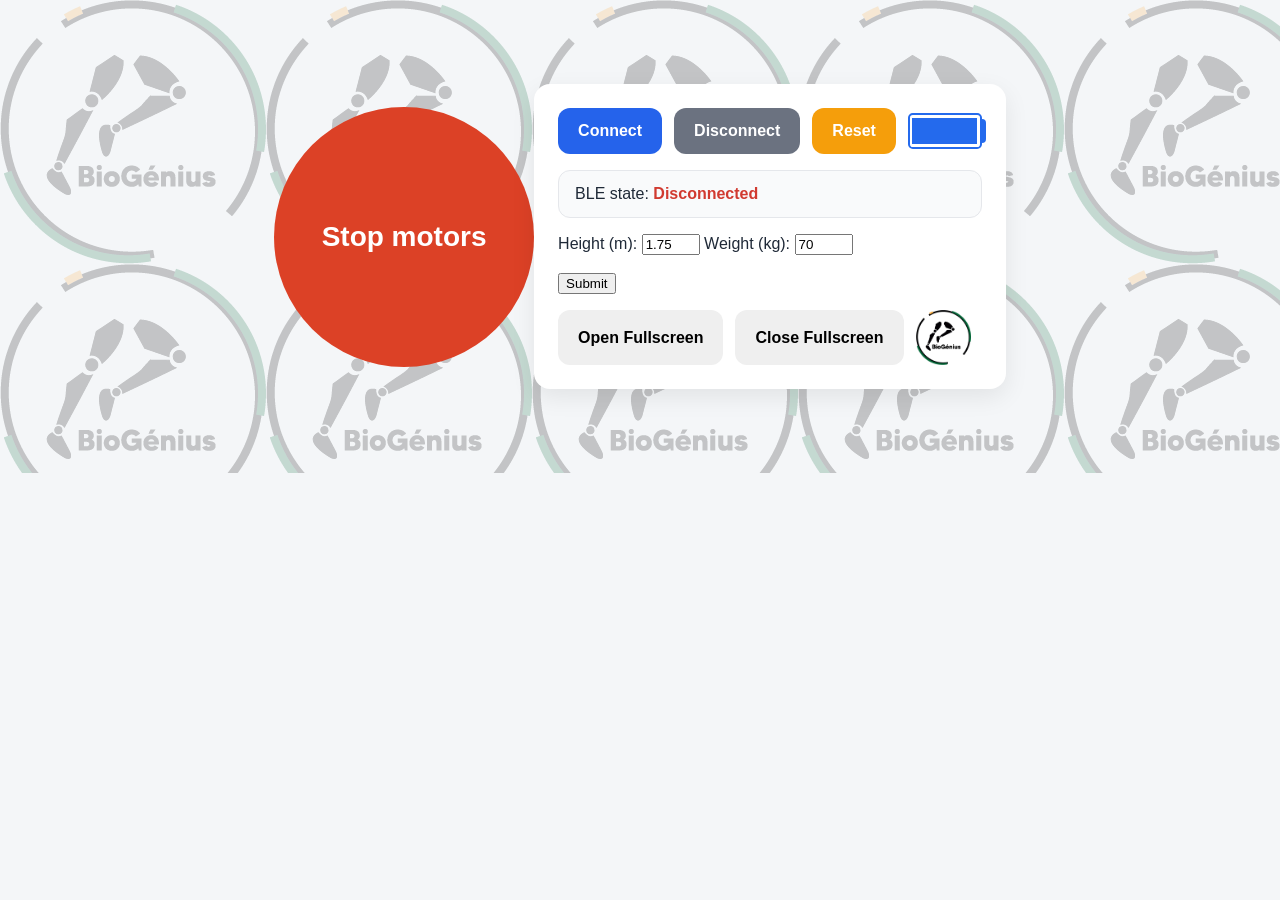
<file: index.html>
<!DOCTYPE html>
<html>
<head>
    <title>ESP32 Web BLE App</title>
    <meta name="viewport" content="width=device-width, initial-scale=1">
    <link rel="icon" type="image/png" href="favicon.ico">
    <link rel="stylesheet" type="text/css" href="style.css">
    <meta charset="UTF-8">
</head>


<body>
  <div class="container">
    <!--<h1>Biogenius</h1>
    <p>Ce texte reste parfaitement opaque tandis que l'image de fond est transparente.</p> -->
    <div class="content">
    <!-- <img src="BioGenius.png" alt="Biogenius" style="float:left;width:42px;height:42px;">
     <img src="BioGenius.png" alt="Trulli" width="30" height="30"> -->
    <div class="right-panel">
        <button id="stopButton" class="onButton">Stop motors</button>

    <div class="control-panel">
      <div class="left-panel">  
        <div class="button-row">
 
          <button id="connectBleButton" class="connectButton">Connect</button>
          <button id="disconnectBleButton" class="disconnectButton">Disconnect</button>
          <button id="resetButton" class="offButton">Reset</button>  
          <div id="battery">
            <div id="charge"></div>
            <div id="charge-level"></div>
        </div>   

        </div>

        <div class="status-box">
          <p class="gray-label">
            BLE state: <strong><span id="bleState" style="color:#d13a30;">Disconnected</span></strong>
          </p>
        </div>

        <div class="button-row">
            <form id="userDataForm">
                <label for="Height">Height (m):</label>
                <input type="number" id="height" name="height" class ="small-input" min="1.70" step="0.01" value = "1.75">
                <label for="weight">Weight (kg):</label>
                <input type="number" id="weight" name="weight" class = "small-input" min="50" step = "0.1" value = "70"><br><br>
                <input type="submit" value="Submit">
            </form>

            <!--<p id=""userDataState">No data sent yet.</p>-->
        </div>


        <div class="button-row">
            <button id="openFullscreen" class="genericButton" onclick="openFullscreen();">Open Fullscreen</button>
            <button id="closeFullscreen" class="genericButton" onclick="closeFullscreen();">Close Fullscreen</button>
            <!--<img src="BioGenius.png" alt="Biogenius" style="float:left;width:55px;height:55px;">
            <div id="battery">
                <div id="charge"></div>
                <div id="charge-level"></div> -->
               
            <img src="BioGenius.png" alt="Trulli" width="55" height="55">
        </div>
        </div>     
      </div>
    
    </div>
  </div>
  </div>
</body>
<script>
    var elem = document.documentElement;
    function openFullscreen() {
        if (elem.requestFullscreen) {
            elem.requestFullscreen();
        } else if (elem.webkitRequestFullscreen) { /* Safari */
            elem.webkitRequestFullscreen();
        } else if (elem.msRequestFullscreen) { /* IE11 */
            elem.msRequestFullscreen();
        }
    }

    function closeFullscreen() {
        if (document.exitFullscreen) {
            document.exitFullscreen();
        } else if (document.webkitExitFullscreen) { /* Safari */
            document.webkitExitFullscreen();
        } else if (document.msExitFullscreen) { /* IE11 */
            document.msExitFullscreen();
        }
    }
    // DOM Elements
    const connectButton = document.getElementById('connectBleButton');
    const disconnectButton = document.getElementById('disconnectBleButton');
    const stopButton = document.getElementById('stopButton');
    const resetButton = document.getElementById('resetButton');
    const retrievedValue = document.getElementById('valueContainer');
    const latestValueSent = document.getElementById('valueSent');
    const bleStateContainer = document.getElementById('bleState');
    const timestampContainer = document.getElementById('timestamp');
    const chargeLevel = document.getElementById("charge-level");
    const charge = document.getElementById("charge");

    const userDataForm = document.getElementById("userDataForm");
    const userDataState = document.getElementById("userDataState");


    //Define BLE Device Specs
    var deviceName ='BioGenius';
    var bleService = '19b10000-e8f2-537e-4f6c-d104768a1214';
    var receiveCharacteristic = '19b10002-e8f2-537e-4f6c-d104768a1214';
    var sendCharacteristic= '19b10001-e8f2-537e-4f6c-d104768a1214';

    //Global Variables to Handle Bluetooth
    var bleServer;
    var bleServiceFound;
    var sendCharacteristicFound;

    // Connect Button (search for BLE Devices only if BLE is available)
    connectButton.addEventListener('click', (event) => {
        if (isWebBluetoothEnabled()){
            connectToDevice();
        }
    });

    // Disconnect Button
    disconnectButton.addEventListener('click', disconnectDevice);

    // Write to the ESP32 receive Characteristic
    stopButton.addEventListener('click', () => writeOnCharacteristic("1","1"));
    resetButton.addEventListener('click', () => writeOnCharacteristic("1","2"));

    //envoi taille et poids

    userDataForm.addEventListener("submit", () => {
        event.preventDefault(); // Prevent form from submitting normally
        sendUserData();
    })
    
    async function sendUserData() {
        const height = (document.getElementById("height").value)*100;
        const weight = document.getElementById("weight").value;
        const userDataState = document.getElementById("userDataState");
        writeOnCharacteristic(2, height);
        sleep(500).then(() => (writeOnCharacteristic(3,weight))); //a faire :essaye sans le sleep et just avec .then
    }

    // Check if BLE is available in your Browser
    function isWebBluetoothEnabled() {
        if (!navigator.bluetooth) {
            console.log('Web Bluetooth API is not available in this browser!');
            bleStateContainer.innerHTML = "Web Bluetooth API is not available in this browser/device!";
            return false
        }
        console.log('Web Bluetooth API supported in this browser.');
        return true
    }

    // Connect to BLE Device and Enable Notifications
    function connectToDevice(){
        console.log('Initializing Bluetooth...');
        navigator.bluetooth.requestDevice({
            filters: [{name: deviceName}],
            optionalServices: [bleService]
        })
        .then(device => {
            console.log('Device Selected:', device.name);
            bleStateContainer.innerHTML = 'Connected to device ' + device.name;
            bleStateContainer.style.color = "#24af37";
            device.addEventListener('gattserverdisconnected', onDisconnected);
            return device.gatt.connect();
        })
        .then(gattServer =>{
            bleServer = gattServer;
            console.log("Connected to GATT Server");
            return bleServer.getPrimaryService(bleService);
        })
        .then(service => {
            bleServiceFound = service;
            console.log("Service discovered:", service.uuid);
            return service.getCharacteristic(sendCharacteristic);
        })
        .then(characteristic => {
            console.log("Characteristic discovered:", characteristic.uuid);
            sendCharacteristicFound = characteristic;
            characteristic.addEventListener('characteristicvaluechanged', handleCharacteristicChange);
            characteristic.startNotifications();
            console.log("Notifications Started.");
            return characteristic.readValue();
        })
        .then(value => {
            console.log("Read value: ", value);
            const decodedValue = new TextDecoder().decode(value);
            console.log("Decoded value: ", decodedValue);
            retrievedValue.innerHTML = decodedValue;
        })
        .catch(error => {
            console.log('Error: ', error);
        })
    }

    function onDisconnected(event){
        console.log('Device Disconnected:', event.target.device.name);
        bleStateContainer.innerHTML = "Device disconnected";
        bleStateContainer.style.color = "#d13a30";

        connectToDevice();
    }

    function handleCharacteristicChange(event){
        const newValueReceived = new TextDecoder().decode(event.target.value);
        let batteryLevel = `${parseInt(newValueReceived)}%`;
        charge.style.width = batteryLevel;
        chargeLevel.textContent = batteryLevel;
        console.log("Characteristic value changed: ", newValueReceived);
    }

    function writeOnCharacteristic(type,value){
        if (bleServer && bleServer.connected) {
            bleServiceFound.getCharacteristic(receiveCharacteristic)
            
            .then(characteristic => {
                length = String(value).length;
                console.log("Found the characteristic: ", characteristic.uuid);
                const stringToSend = length.toString(10) + ';' + type.toString(10) + ';' + value.toString(10) + '$';
                let encoder = new TextEncoder(); // Encode string to bytes
                let data = encoder.encode(stringToSend); 
                console.log(data)
                return characteristic.writeValue(data);
            })
            .then(() => {
                latestValueSent.innerHTML = value;
                console.log("Value written to receive characteristic:", value);
            })
            .catch(error => {
                console.error("Error writing to the receive characteristic: ", error);
            });
        } else {
            console.error ("Bluetooth is not connected. Cannot write to characteristic.")
            window.alert("Bluetooth is not connected. Cannot write to characteristic. \n Connect to BLE first!")
        }
    }

    function disconnectDevice() {
        console.log("Disconnect Device.");
        if (bleServer && bleServer.connected) {
            if (sendCharacteristicFound) {
                sendCharacteristicFound.stopNotifications()
                    .then(() => {
                        console.log("Notifications Stopped");
                        return bleServer.disconnect();
                    })
                    .then(() => {
                        console.log("Device Disconnected");
                        bleStateContainer.innerHTML = "Device Disconnected";
                        bleStateContainer.style.color = "#d13a30";

                    })
                    .catch(error => {
                        console.log("An error occurred:", error);
                    });
            } else {
                console.log("No characteristic found to disconnect.");
            }
        } else {
            // Throw an error if Bluetooth is not connected
            console.error("Bluetooth is not connected.");
            window.alert("Bluetooth is not connected.")
        }
    }

    function sleep(ms) {
    return new Promise(resolve => setTimeout(resolve, ms));
    }

</script>

</html>
</file>
<file: style.css>
body {
      margin: 0;
      font-family: Arial, sans-serif;
      background: #f4f6f8;
      color: #1f2937;
    }

    .content {
      max-width: 1100px;
      margin: 40px auto;
      padding: 24px;
    }

    .control-panel {
      display: flex;
      justify-content: space-between;
      align-items: stretch;
      gap: 24px;
      flex-wrap: wrap;
      background: white;
      border-radius: 16px;
      padding: 24px;
      box-shadow: 0 8px 24px rgba(0,0,0,0.08);
    }

    .left-panel {
      flex: 1 1 500px;
      display: flex;
      flex-direction: column;
      justify-content: center;
      gap: 16px;
    }

    .button-row {
      display: flex;
      gap: 12px;
      flex-wrap: wrap;
    }

    .right-panel {
      flex: 0 1 260px;
      display: flex;
      align-items: center;
      justify-content: center;
    }

    button {
      border: none;
      border-radius: 12px;
      padding: 14px 20px;
      font-size: 16px;
      font-weight: 600;
      cursor: pointer;
      transition: transform 0.15s ease, opacity 0.15s ease;
      min-width: 50px;
    }

    button:hover {
      transform: translateY(-1px);
      opacity: 0.95;
    }

    .connectButton {
      background: #2563eb;
      color: white;
    }

    .small-input {
    width: 50px;
    }


    .disconnectButton {
      background: #6b7280;
      color: white;
    }

    .offButton {
      background: #f59e0b;
      color: white;
    }

    .onButton {
      background: #dc4126;
      color: white;
      width: 260px;
      height: 260px;
      min-height: 120px;
      font-size: 28px;
      font-weight: 700;
      border-radius: 50%; 
    }

    
  .onButton:active{
    background-color: #ffe600;
    color: white;
    font-size: 28px;
    padding: 20px;
    border: none;
    text-align: center;
    display: inline-block;
    margin: 4px 2px;
    cursor: pointer;
    width: 260px;
    height: 260px;
    border-radius: 50%; 
}




    .status-box {
      padding: 14px 16px;
      background: #f9fafb;
      border: 1px solid #e5e7eb;
      border-radius: 12px;
      font-size: 16px;
    }

    .gray-label {
      margin: 0;
    }

    @media (max-width: 768px) {
      .control-panel {
        flex-direction: column;
      }

      .right-panel {
        flex: 1 1 auto;
      }

      .onButton {
        min-height: 90px;
        font-size: 24px;
      }
    }


    .container {
  position: relative; /* Container stays in flow */
  padding: 20px;
}

.container::before {
  content: "";
  background-image: url('BioGenius.png');
  position: absolute;
  top: 0; left: 0; right: 0; bottom: 0;
  opacity: 0.2; /* Adjust transparency */
  z-index: -1; /* Keeps image behind text */
}

#battery {
  box-sizing: content-box;
  height: 1.95em;
  width: 4.375em;
  border: 0.15em solid #246aed;
  margin: auto;
  border-radius: 0.3em;
  position: relative;
  display: grid;
  place-items: center;
}
#battery:before {
  position: absolute;
  content: "";
  height: 1.5em;
  width: 0.275em;
  background-color: #246aed;
  margin: auto;
  top: 0;
  bottom: 0;
  right: -0.4em;
  border-radius: 0 0.3em 0.3em 0;
}
#charge {
  position: absolute;
  height: 1.625em;
  width: 4.0625em;
  background-color: #246aed;
  top: 0.15em;
  left: 0.15em;
}
#charge-level {
  position: absolute;
  font-size: 1em;
  font-weight: 500;
}
</file>
